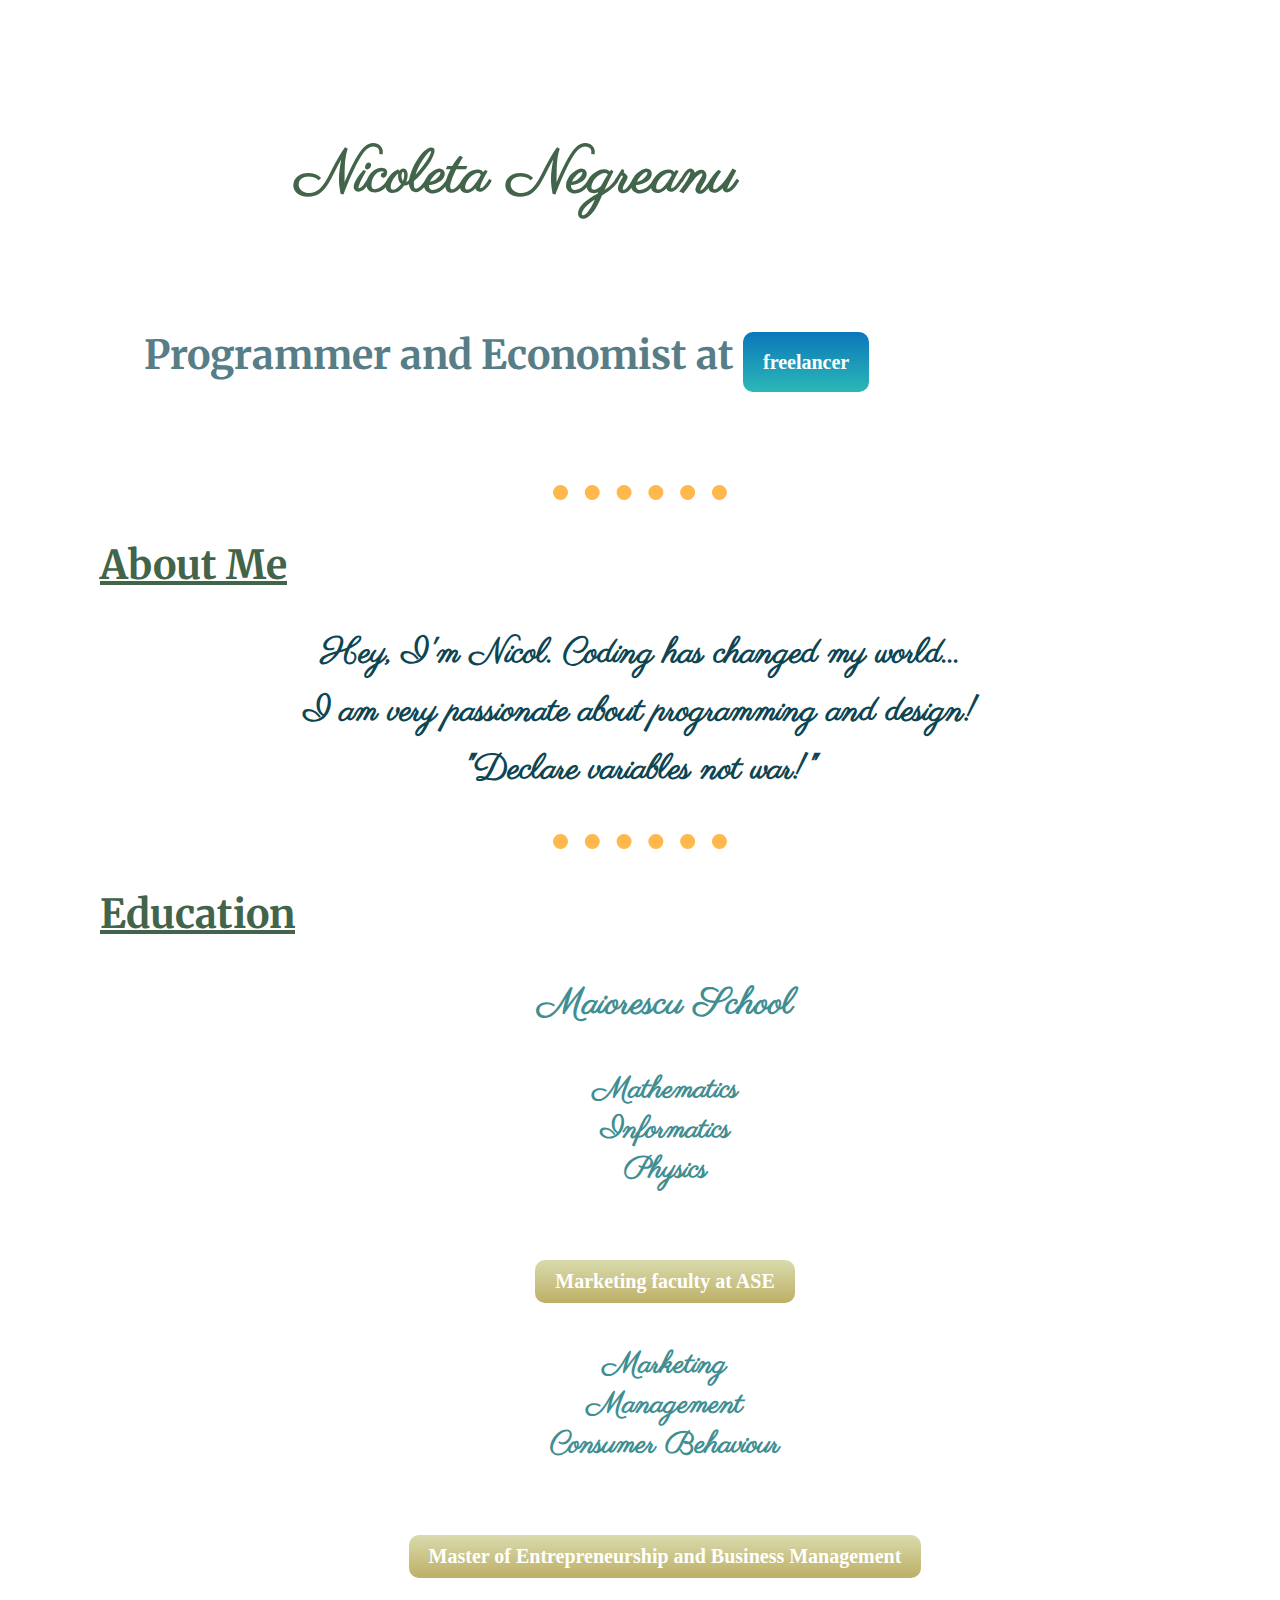
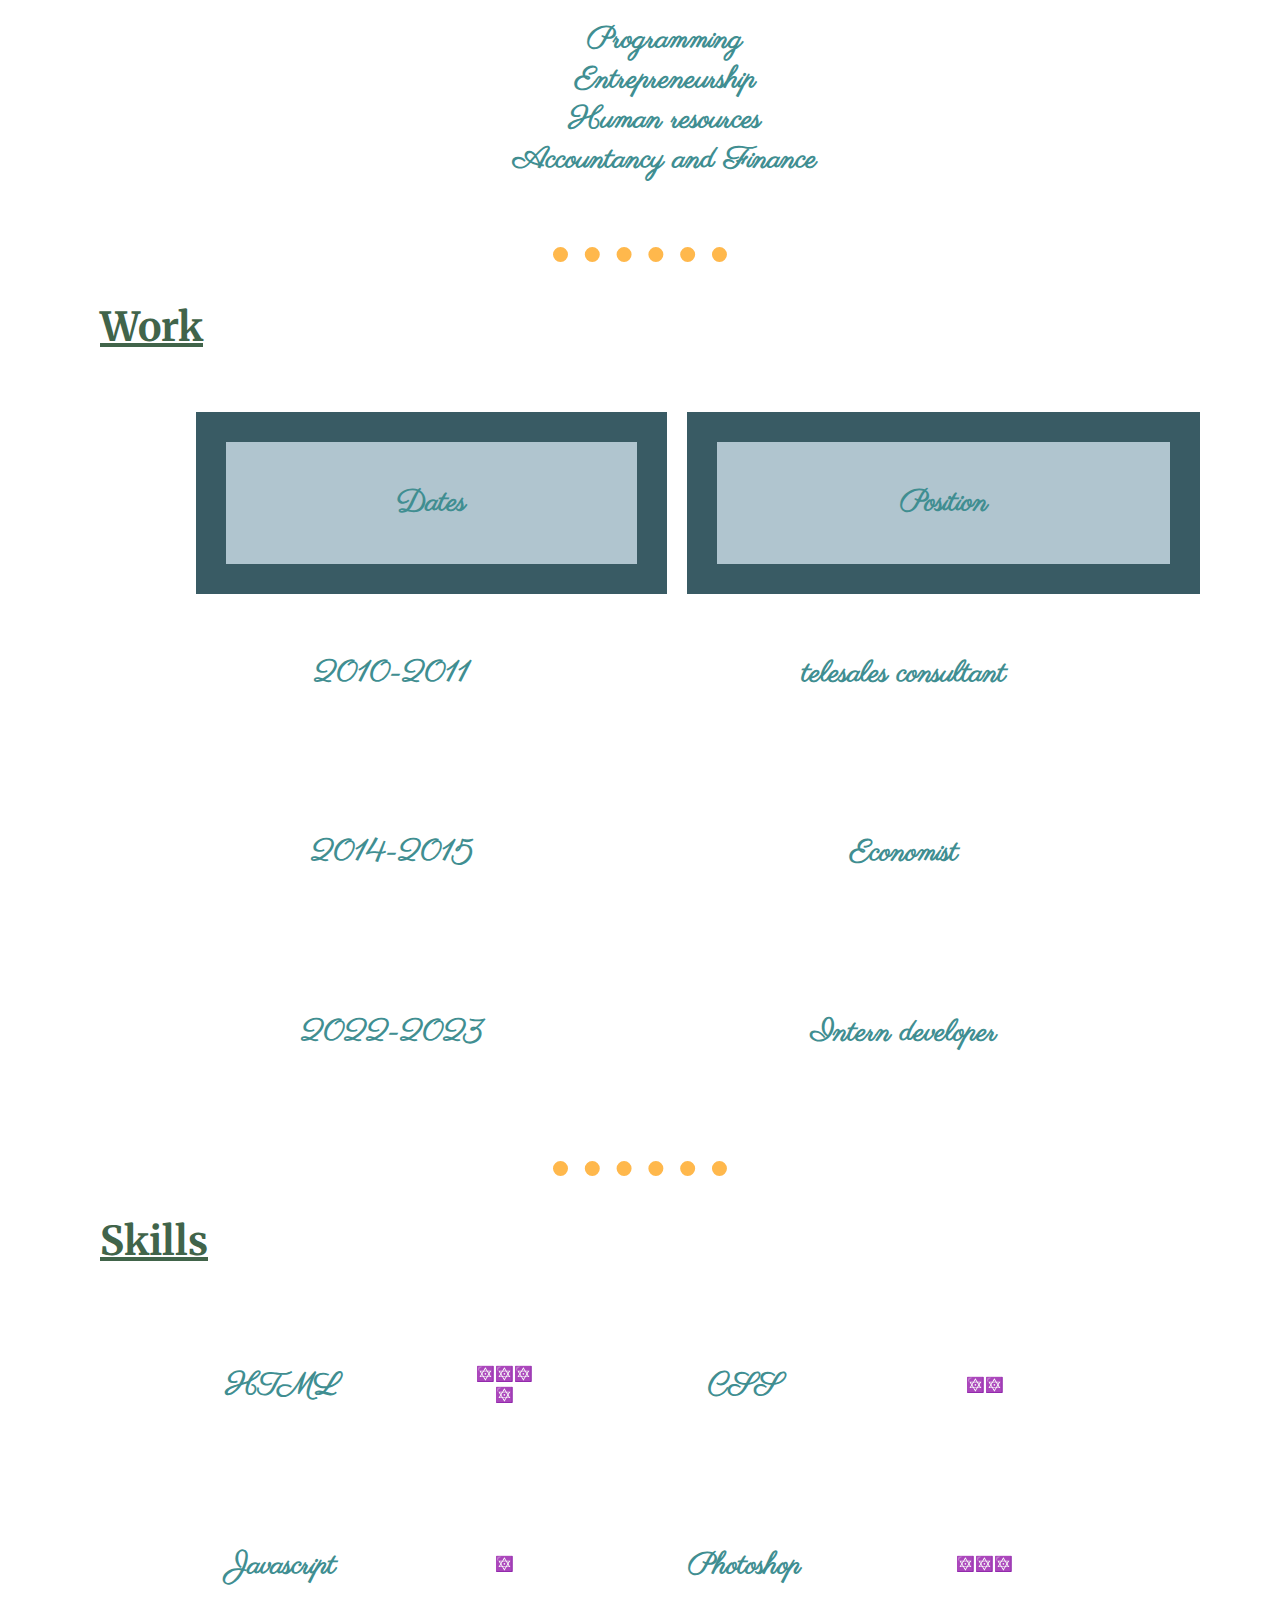
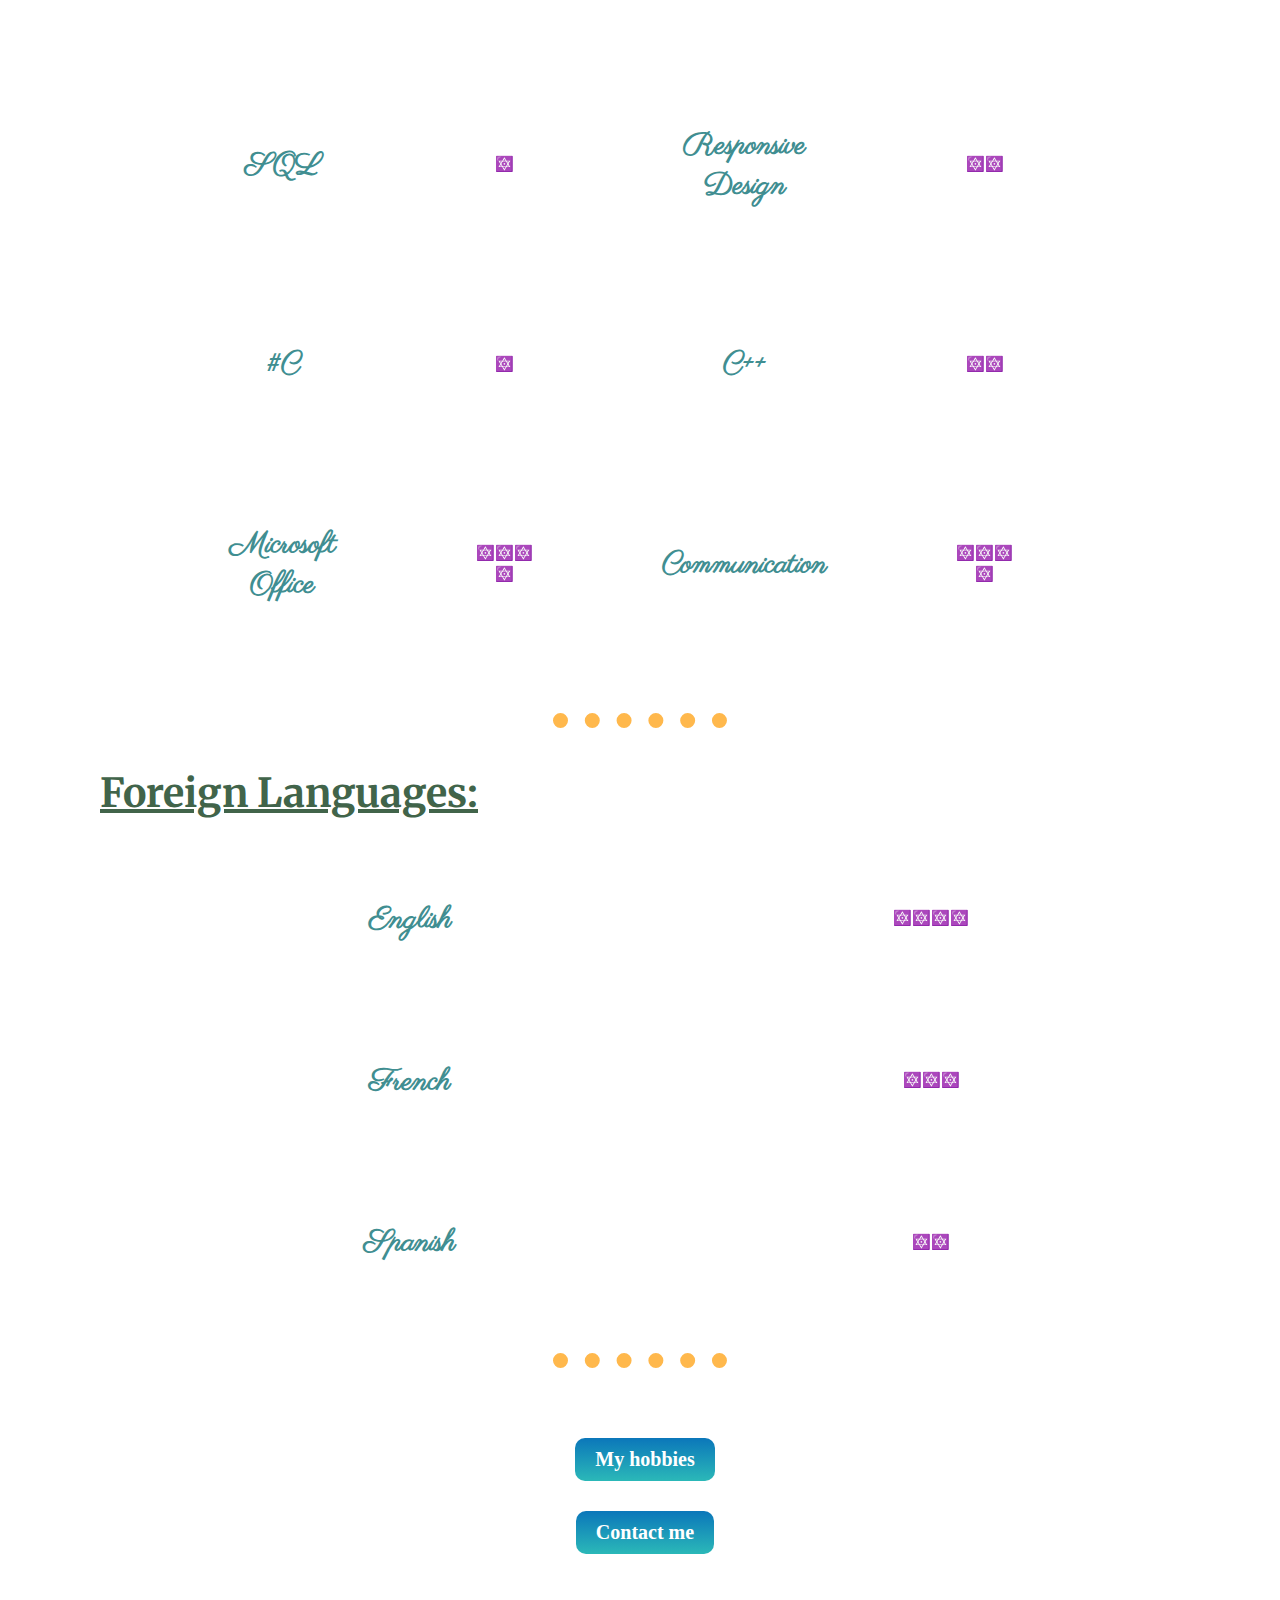
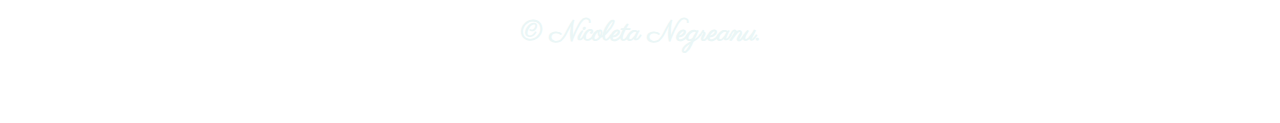
<file: index.html>
<!DOCTYPE html>
<html lang="en" dir="ltr">
<title>Nicoleta's personal site</title>
<head>
<meta charset="utf-8">
<link rel="stylesheet" href="css/styles.css">
<link rel="preconnect" href="https://fonts.googleapis.com">
<link rel="preconnect" href="https://fonts.gstatic.com" crossorigin>
<link href="https://fonts.googleapis.com/css2?family=Merriweather&family=Parisienne&display=swap" rel="stylesheet">
</head>
<body>
  <div class="background">
        <table class="table1">
        <tr>
          <td>
          </td>
          <td>
    <p><h1 id="nume"><b>Nicoleta Negreanu</b></h1></p>
    <h3 class="subtitle">Programmer and Economist at <a class="freelancer" href="https://sololearn.com">freelancer</a></h3>
          </td>
          </tr>
  </table>
  <hr>  
      <h3><u>About Me</u></h3>
      <p>Hey, I'm <strong>Nicol</strong>. Coding has changed my world...</p>
    <p>I am very <strong>passionate</strong> about programming and design!</p>
    <p class="quote">"Declare variables not war!"</p>
   <br>
    <hr>
    <h3><u>Education</u></h3>
  <ol>
    <li> Maiorescu School</li>
    <ul>
      <li>Mathematics</li>
      <li>Informatics</li>
      <li>Physics</li>
    </ul>
    <li><a class="faculty" href="https://mk.ase.ro/">Marketing faculty at ASE</a></li>
    <ul>
      <li>Marketing</li>
      <li>Management</li>
      <li>Consumer Behaviour</li>
    </ul>
    <li><a class="master" href="https://faima.upb.ro/">Master of Entrepreneurship and Business Management</a></li>
    <ul>
      <li>Programming</li>
      <li>Entrepreneurship</li>
      <li>Human resources</li>
      <li>Accountancy and Finance</li>
    </ul>
  </ol>
   <hr>
  <table cellspacing="20px">
    <h3><u>Work</u></h3>
    <thead>
      <tr>
        <th><h4>Dates</h4></th>
        <th><h4>Position</h4></th>
      </tr>
    </thead>
    <tbody>
      <tr>
        <td><h4>2010-2011</h4></td>
        <td><h4>telesales consultant</h4></td>
      </tr>
      <tr>
        <td><h4>2014-2015</h4></td>
        <td><h4>Economist</h4></td>
      </tr>
      <tr>
        <td><h4>2022-2023</h4></td>
        <td><h4>Intern developer</h4></td>
      </tr>
      </tbody>
    </table>
    <hr>
      <table cellspacing="20px">
    <h3><u>Skills</u></h3>
     <tr>
      <td><h4>HTML</h4></td>
      <td>🔯🔯🔯🔯</td>
      <td><h4>CSS</h4></td>
      <td>🔯🔯</td>
    </tr>
    <tr>
      <td><h4>Javascript</h4></td>
      <td>🔯</td>
      <td><h4>Photoshop</h4></td>
      <td>🔯🔯🔯</td>
    </tr>
    <td><h4>SQL</h4></td>
    <td>🔯</td>
    <td><h4>Responsive Design</h4></td>
    <td>🔯🔯</td>
  </tr>
  <tr>
    <td><h4>#C</h4></td>
    <td>🔯</td>
    <td><h4>C++</h4></td>
    <td>🔯🔯</td>
    <tr>
    <td><h4>Microsoft Office</h4></td>
      <td>🔯🔯🔯🔯</td>
      <td><h4>Communication</h4></td>
      <td>🔯🔯🔯🔯</td>
      <td></td>
     </tr>
     </table>
   <hr>
   <table>
    <h3><u>Foreign Languages:</u></h3>
    <tr>
    <td><h4>English</h4></td>
    <td>🔯🔯🔯🔯</td>
  </tr>
    <td><h4>French</h4></td>
    <td>🔯🔯🔯</td>
  </tr>
    <td><h4>Spanish</h4></td>
    <td>🔯🔯</td>
  </tr>
  </table>
  <hr>
    <ul>
    <li><a class="hobbies" href="Hobbies.html">My hobbies</a></li>
    <li><a class="contactinfo" href="contactinfo.html">Contact me</a></li>
    </ul>
    <p class="copyright">© Nicoleta Negreanu.</p>
  </div>
</body>
</html>
</file>
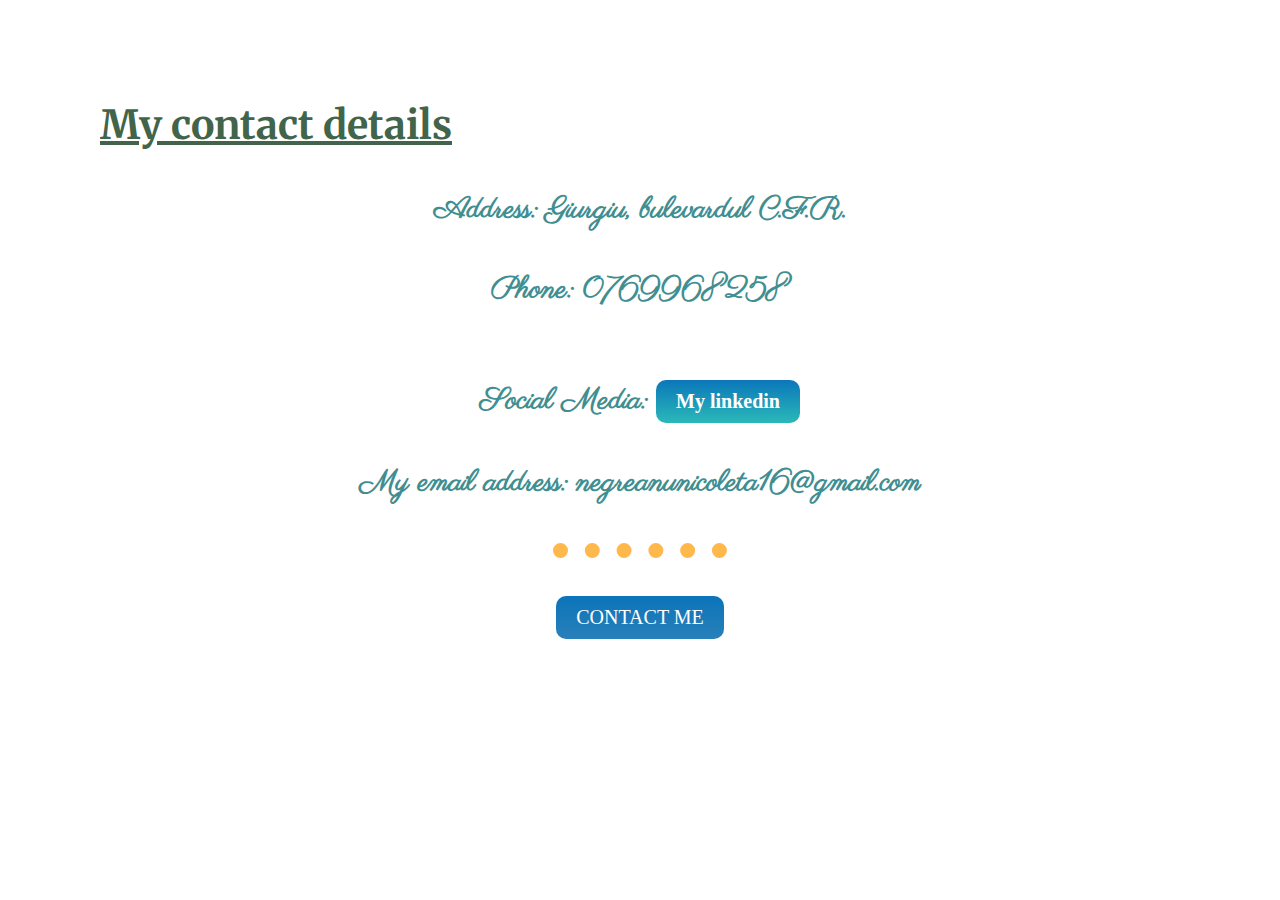
<file: contactinfo.html>
<!DOCTYPE html>
<html lang="en" dir="ltr">
  <link rel="preconnect" href="https://fonts.googleapis.com">
  <link rel="preconnect" href="https://fonts.gstatic.com" crossorigin>
  <link href="https://fonts.googleapis.com/css2?family=Merriweather&family=Parisienne&display=swap" rel="stylesheet">
<head>
  <meta charset="utf-8">
  <title>My contact details</title>
  <link rel="stylesheet" href="css/styles.css">
</head>
<body>
  <div class="background">
  <h3><u>My contact details</u></h3>
  <p><h4>Address: Giurgiu, bulevardul C.F.R.</h4></p>
  <p><h4>Phone: 0769968258</h4></p>
  <p><h4>Social Media: <a class="linkedin" href="https://www.linkedin.com/in/nicolettanegreanu">My linkedin</a></h4></p>
  <p><h4>My email address: negreanunicoleta16@gmail.com</h4></p>
  <hr>
  <a class="btn" href="mailto:negreanunicoleta16@gmail.com">CONTACT ME</a>
</div>
</body>
</html>
</file>
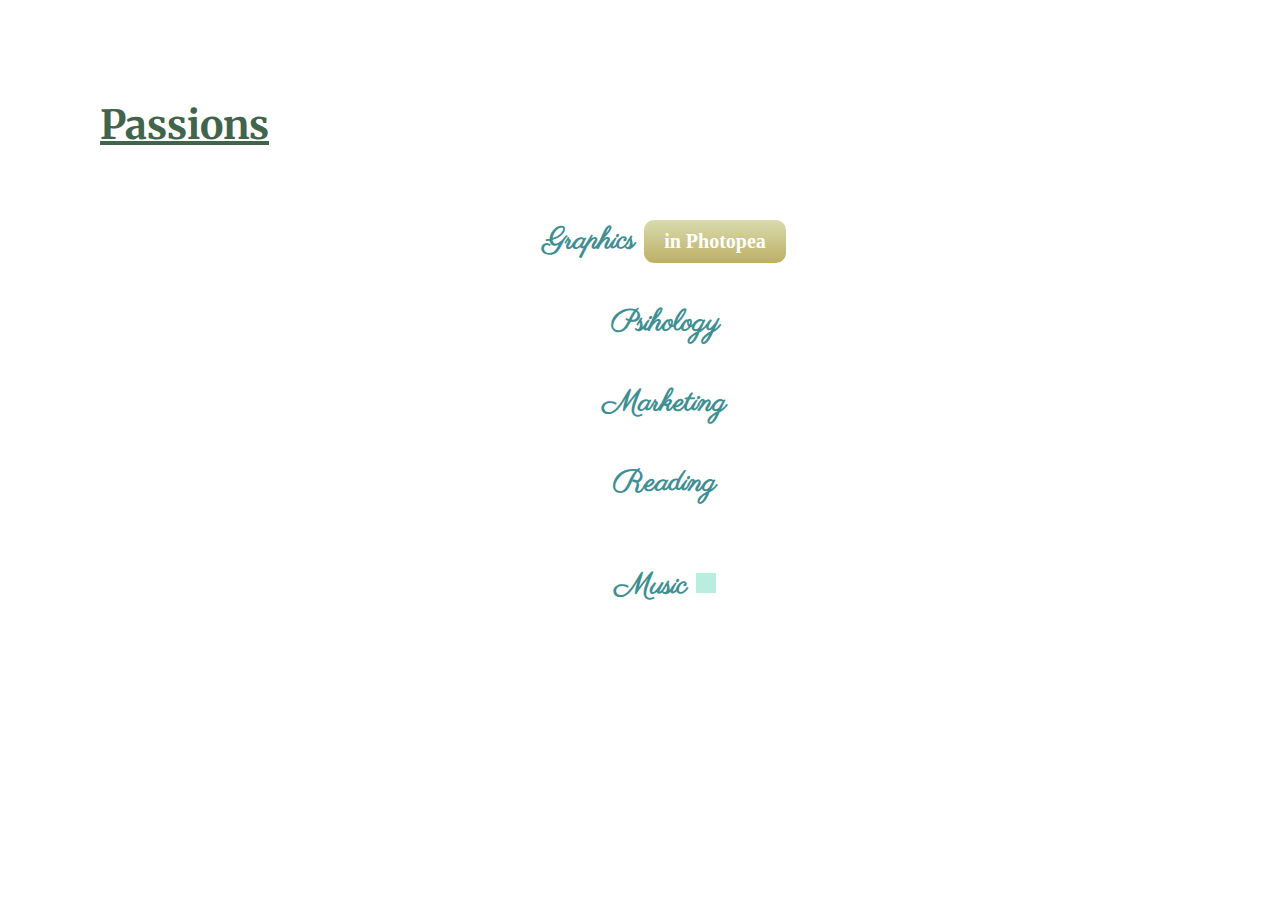
<file: Hobbies.html>
<!DOCTYPE html>
<html lang="en" dir="ltr">
<head>
<meta charset="utf-8">
<title>My hobbies</title>
<link rel="stylesheet" href="css/styles.css">
<link rel="preconnect" href="https://fonts.googleapis.com">
<link rel="preconnect" href="https://fonts.gstatic.com" crossorigin>
<link href="https://fonts.googleapis.com/css2?family=Merriweather&family=Parisienne&display=swap" rel="stylesheet">
</head>
<body>
  <div class="background">
  <h3><u>Passions</u></h3>
  <ol>
    <li><h4>Graphics <a class="graphics" href="https://www.google.com/url?sa=t&rct=j&q=&esrc=s&source=web&cd=&ved=2ahUKEwjA4am6tvH6AhVRMewKHXFnCjcQFnoECBAQAQ&url=https%3A%2F%2Fwww.onlinephotosoft.com%2F&usg=AOvVaw0i3UWf_3jh8De3vrDoyAdq"> in Photopea</h4></a></li>
    <li><h4>Psihology</h4></li>
    <li><h4>Marketing</h4></li>
    <li><h4>Reading</h4></li>
    <li><h4>Music <a class="spotify" href="https://open.spotify.com/user/31cjiq7v4h4ni3slj72ht5zzalye?si=2364921460dc4bda"></a></h4></li>
    </ol>
</div>
</body>
</html>
</file>
<file: css/styles.css>
body {
margin: 0px;
padding-right: 0;
display: inline;
height: 1000px;
width: 1016px;
text-align: center;
font-family: 'Parisienne', cursive;
}
.background {
  position: relative;
  padding: 60px;
  }
.background::before {
  background-size: 30%;
  content: "";
  position: absolute;
  top: 0;
  left: 0;
  bottom: 0;
  right: 0;
  background-image: url('https://images.pexels.com/photos/14758630/pexels-photo-14758630.jpeg');
  opacity: 0.4;
  z-index: -1;
  pointer-events: none;
}
#nume {
text-align: center;
color: #41644A;
}
.subtitle {
  text-align: center;
  padding-left: 0px;
  margin-left: 0px;
  color: #577D86;
}
 h1 {
    font-size: 45pt;
    color: #87CBB9;
    text-align: left;
    padding: 25px 10px 25px 10px;
    margin: 30px 20px 10px 40px;
 }
 .img-circle {
    border: 4px solid rgb(146, 220, 233);
    border-radius: 50%;
    display:  center;
   }
 h3 {
    color: #41644A;
    font-size: 40px;
    text-align: left;
    width: 100%;
    padding-left: 40px;
    font-family: 'Merriweather', serif;
   }
  p {
    padding: 0px 30px 0px 30px;
    margin: 10px;
    text-align: center;
    width: auto;
    font-size: 35px;
    color: #0d4552;
    font-weight: bold;
 }
 h4 {
  font-size: 30px;
  color: #408E91;
 }
 ul {
    padding: 30px;
    margin: 10px;
    text-align: center;
    width: auto;
    font-size: 30px;
    color: #408E91;
    line-height: normal;
 }
  li {
      margin-bottom: 0px;
      font-weight: bold;
      display: block;
      margin-left: 10px;
       }
 table {
    border-color: #346370;
    text-align: center;
    border: 0px, solid #9de2f5;
    margin-left: auto;
    width: 90%;
    font-size: 15px;
    color: #408E91;
    }
   .table1 {
    margin-left: 0px;
    width: 90%;
    height: 90%;
    display: block;
    line-height: 2;
     }
     td {
      padding: 0px 80px 40px 0px;
     }
       th {
      background-color: #b0c5cf;
      border: 30px, solid #395B64;
      color:#408E91;
     }
 hr {
     border-style: none;
     border-top-style: dotted;
     border-color: #FFB84C;
     border-width: 15px;
     width: 15%;
  }
  ol {
    color: #408E91;
    font-size: 37px;
    line-height: normal;
    text-align: center;
  }
a {
text-decoration: none;
display: inline-block;
margin-left: 0%;
text-align: center;
margin-top: 30px;
padding: 10px 10px 10px 10px; 
box-sizing: border-box;
width: auto;
color: #2ca1be;/* de bagat gri aici */
background-color: #B9EDDD ;
}
a:hover {
background-color: #87CBB9;
}
input[type='text'], input[type='email'] {
  border:3px solid rgb(34, 0, 128);
  width:100%;
  padding: 5px;
  color: rgb(19, 0, 128);
  font-weight: bold;
}
label {
  font-weight: bold;
  color:rgb(49, 0, 128);
}
input[type='button'] {
  background-color: rgb(0, 9, 128);
  border: none;
  border-radius: 10px;
  padding: 10px 10px;
  font-weight: bold;
  color: white;
}
form {
  display: block;
  padding-bottom: 40px;
  font-size: 35px;
}
.copyright {
  font-size: 14pt;
  text-align: center;
  padding-bottom: 10px;
  color: #E96479;
}
.btn {
  background: #0b74ba;
  background-image: -webkit-linear-gradient(top, #0b74ba, #2980b9);
  background-image: -moz-linear-gradient(top, #0b74ba, #2980b9);
  background-image: -ms-linear-gradient(top, #0b74ba, #2980b9);
  background-image: -o-linear-gradient(top, #0b74ba, #2980b9);
  background-image: linear-gradient(to bottom, #0b74ba, #2980b9);
  -webkit-border-radius: 10;
  -moz-border-radius: 10;
  border-radius: 10px;
  font-family: Georgia;
  color: #ffffff;
  font-size: 20px;
  padding: 10px 20px 10px 20px;
  text-decoration: none;
}
.btn:hover {
  background: #3cb0fd;
  background-image: -webkit-linear-gradient(top, #3cb0fd, #34b8d9);
  background-image: -moz-linear-gradient(top, #3cb0fd, #34b8d9);
  background-image: -ms-linear-gradient(top, #3cb0fd, #34b8d9);
  background-image: -o-linear-gradient(top, #3cb0fd, #34b8d9);
  background-image: linear-gradient(to bottom, #3cb0fd, #34b8d9);
  text-decoration: none;
}
.linkedin {
  background: #0b77ba;
  background-image: -webkit-linear-gradient(top, #0b77ba, #2bb8b8);
  background-image: -moz-linear-gradient(top, #0b77ba, #2bb8b8);
  background-image: -ms-linear-gradient(top, #0b77ba, #2bb8b8);
  background-image: -o-linear-gradient(top, #0b77ba, #2bb8b8);
  background-image: linear-gradient(to bottom, #0b77ba, #2bb8b8);
  -webkit-border-radius: 10;
  -moz-border-radius: 10;
  border-radius: 10px;
  font-family: Georgia;
  color: #ffffff;
  font-size: 20px;
  padding: 10px 20px 10px 20px;
  text-decoration: none;
}

.linkedin:hover {
  background: #228bcc;
  background-image: -webkit-linear-gradient(top, #228bcc, #1dd7f0);
  background-image: -moz-linear-gradient(top, #228bcc, #1dd7f0);
  background-image: -ms-linear-gradient(top, #228bcc, #1dd7f0);
  background-image: -o-linear-gradient(top, #228bcc, #1dd7f0);
  background-image: linear-gradient(to bottom, #228bcc, #1dd7f0);
  text-decoration: none;
}
.freelancer {
  background: #0b77ba;
  background-image: -webkit-linear-gradient(top, #0b77ba, #2bb8b8);
  background-image: -moz-linear-gradient(top, #0b77ba, #2bb8b8);
  background-image: -ms-linear-gradient(top, #0b77ba, #2bb8b8);
  background-image: -o-linear-gradient(top, #0b77ba, #2bb8b8);
  background-image: linear-gradient(to bottom, #0b77ba, #2bb8b8);
  -webkit-border-radius: 10;
  -moz-border-radius: 10;
  border-radius: 10px;
  font-family: Georgia;
  color: #ffffff;
  font-size: 20px;
  padding: 10px 20px 10px 20px;
  text-decoration: none;
}

.freelancer:hover {
  background: #228bcc;
  background-image: -webkit-linear-gradient(top, #228bcc, #1dd7f0);
  background-image: -moz-linear-gradient(top, #228bcc, #1dd7f0);
  background-image: -ms-linear-gradient(top, #228bcc, #1dd7f0);
  background-image: -o-linear-gradient(top, #228bcc, #1dd7f0);
  background-image: linear-gradient(to bottom, #228bcc, #1dd7f0);
  text-decoration: none;
}
.faculty {
  background: #d9dbad;
  background-image: -webkit-linear-gradient(top, #d9dbad, #bdaf66);
  background-image: -moz-linear-gradient(top, #d9dbad, #bdaf66);
  background-image: -ms-linear-gradient(top, #d9dbad, #bdaf66);
  background-image: -o-linear-gradient(top, #d9dbad, #bdaf66);
  background-image: linear-gradient(to bottom, #d9dbad, #bdaf66);
  -webkit-border-radius: 10;
  -moz-border-radius: 10;
  border-radius: 10px;
  font-family: Georgia;
  color: #ffffff;
  font-size: 20px;
  padding: 10px 20px 10px 20px;
  text-decoration: none;
}

.faculty:hover {
  background: #ebd88d;
  background-image: -webkit-linear-gradient(top, #ebd88d, #e6b663);
  background-image: -moz-linear-gradient(top, #ebd88d, #e6b663);
  background-image: -ms-linear-gradient(top, #ebd88d, #e6b663);
  background-image: -o-linear-gradient(top, #ebd88d, #e6b663);
  background-image: linear-gradient(to bottom, #ebd88d, #e6b663);
  text-decoration: none;
}
.master {
  background: #d9dbad;
  background-image: -webkit-linear-gradient(top, #d9dbad, #bdaf66);
  background-image: -moz-linear-gradient(top, #d9dbad, #bdaf66);
  background-image: -ms-linear-gradient(top, #d9dbad, #bdaf66);
  background-image: -o-linear-gradient(top, #d9dbad, #bdaf66);
  background-image: linear-gradient(to bottom, #d9dbad, #bdaf66);
  -webkit-border-radius: 10;
  -moz-border-radius: 10;
  border-radius: 10px;
  font-family: Georgia;
  color: #ffffff;
  font-size: 20px;
  padding: 10px 20px 10px 20px;
  text-decoration: none;
}

.master:hover {
  background: #ebd88d;
  background-image: -webkit-linear-gradient(top, #ebd88d, #e6b663);
  background-image: -moz-linear-gradient(top, #ebd88d, #e6b663);
  background-image: -ms-linear-gradient(top, #ebd88d, #e6b663);
  background-image: -o-linear-gradient(top, #ebd88d, #e6b663);
  background-image: linear-gradient(to bottom, #ebd88d, #e6b663);
  text-decoration: none;
}
.hobbies {
  background: #0b77ba;
  background-image: -webkit-linear-gradient(top, #0b77ba, #2bb8b8);
  background-image: -moz-linear-gradient(top, #0b77ba, #2bb8b8);
  background-image: -ms-linear-gradient(top, #0b77ba, #2bb8b8);
  background-image: -o-linear-gradient(top, #0b77ba, #2bb8b8);
  background-image: linear-gradient(to bottom, #0b77ba, #2bb8b8);
  -webkit-border-radius: 10;
  -moz-border-radius: 10;
  border-radius: 10px;
  font-family: Georgia;
  color: #ffffff;
  font-size: 20px;
  padding: 10px 20px 10px 20px;
  text-decoration: none;
}

.hobbies:hover {
  background: #228bcc;
  background-image: -webkit-linear-gradient(top, #228bcc, #1dd7f0);
  background-image: -moz-linear-gradient(top, #228bcc, #1dd7f0);
  background-image: -ms-linear-gradient(top, #228bcc, #1dd7f0);
  background-image: -o-linear-gradient(top, #228bcc, #1dd7f0);
  background-image: linear-gradient(to bottom, #228bcc, #1dd7f0);
  text-decoration: none;
}
.contactinfo {
  background: #0b77ba;
  background-image: -webkit-linear-gradient(top, #0b77ba, #2bb8b8);
  background-image: -moz-linear-gradient(top, #0b77ba, #2bb8b8);
  background-image: -ms-linear-gradient(top, #0b77ba, #2bb8b8);
  background-image: -o-linear-gradient(top, #0b77ba, #2bb8b8);
  background-image: linear-gradient(to bottom, #0b77ba, #2bb8b8);
  -webkit-border-radius: 10;
  -moz-border-radius: 10;
  border-radius: 10px;
  font-family: Georgia;
  color: #ffffff;
  font-size: 20px;
  padding: 10px 20px 10px 20px;
  text-decoration: none;
}

.contactinfo:hover {
  background: #228bcc;
  background-image: -webkit-linear-gradient(top, #228bcc, #1dd7f0);
  background-image: -moz-linear-gradient(top, #228bcc, #1dd7f0);
  background-image: -ms-linear-gradient(top, #228bcc, #1dd7f0);
  background-image: -o-linear-gradient(top, #228bcc, #1dd7f0);
  background-image: linear-gradient(to bottom, #228bcc, #1dd7f0);
  text-decoration: none;
}
.graphics {
  background: #d9dbad;
  background-image: -webkit-linear-gradient(top, #d9dbad, #bdaf66);
  background-image: -moz-linear-gradient(top, #d9dbad, #bdaf66);
  background-image: -ms-linear-gradient(top, #d9dbad, #bdaf66);
  background-image: -o-linear-gradient(top, #d9dbad, #bdaf66);
  background-image: linear-gradient(to bottom, #d9dbad, #bdaf66);
  -webkit-border-radius: 10;
  -moz-border-radius: 10;
  border-radius: 10px;
  font-family: Georgia;
  color: #ffffff;
  font-size: 20px;
  padding: 10px 20px 10px 20px;
  text-decoration: none;
}
.graphics:hover {
  background: #ebd88d;
  background-image: -webkit-linear-gradient(top, #ebd88d, #e6b663);
  background-image: -moz-linear-gradient(top, #ebd88d, #e6b663);
  background-image: -ms-linear-gradient(top, #ebd88d, #e6b663);
  background-image: -o-linear-gradient(top, #ebd88d, #e6b663);
  background-image: linear-gradient(to bottom, #ebd88d, #e6b663);
  text-decoration: none;
}
.book {
  background: #d9dbad;
  background-image: -webkit-linear-gradient(top, #d9dbad, #bdaf66);
  background-image: -moz-linear-gradient(top, #d9dbad, #bdaf66);
  background-image: -ms-linear-gradient(top, #d9dbad, #bdaf66);
  background-image: -o-linear-gradient(top, #d9dbad, #bdaf66);
  background-image: linear-gradient(to bottom, #d9dbad, #bdaf66);
  -webkit-border-radius: 10;
  -moz-border-radius: 10;
  border-radius: 10px;
  font-family: Georgia;
  color: #ffffff;
  font-size: 20px;
  padding: 10px 20px 10px 20px;
  text-decoration: none;
}
.book:hover {
  background: #ebd88d;
  background-image: -webkit-linear-gradient(top, #ebd88d, #e6b663);
  background-image: -moz-linear-gradient(top, #ebd88d, #e6b663);
  background-image: -ms-linear-gradient(top, #ebd88d, #e6b663);
  background-image: -o-linear-gradient(top, #ebd88d, #e6b663);
  background-image: linear-gradient(to bottom, #ebd88d, #e6b663);
  text-decoration: none;
}
.copyright {
    color: #EAF6F6;
    font-size: 1.75rem;
    padding: 20px 0 0;
    }
</file>
